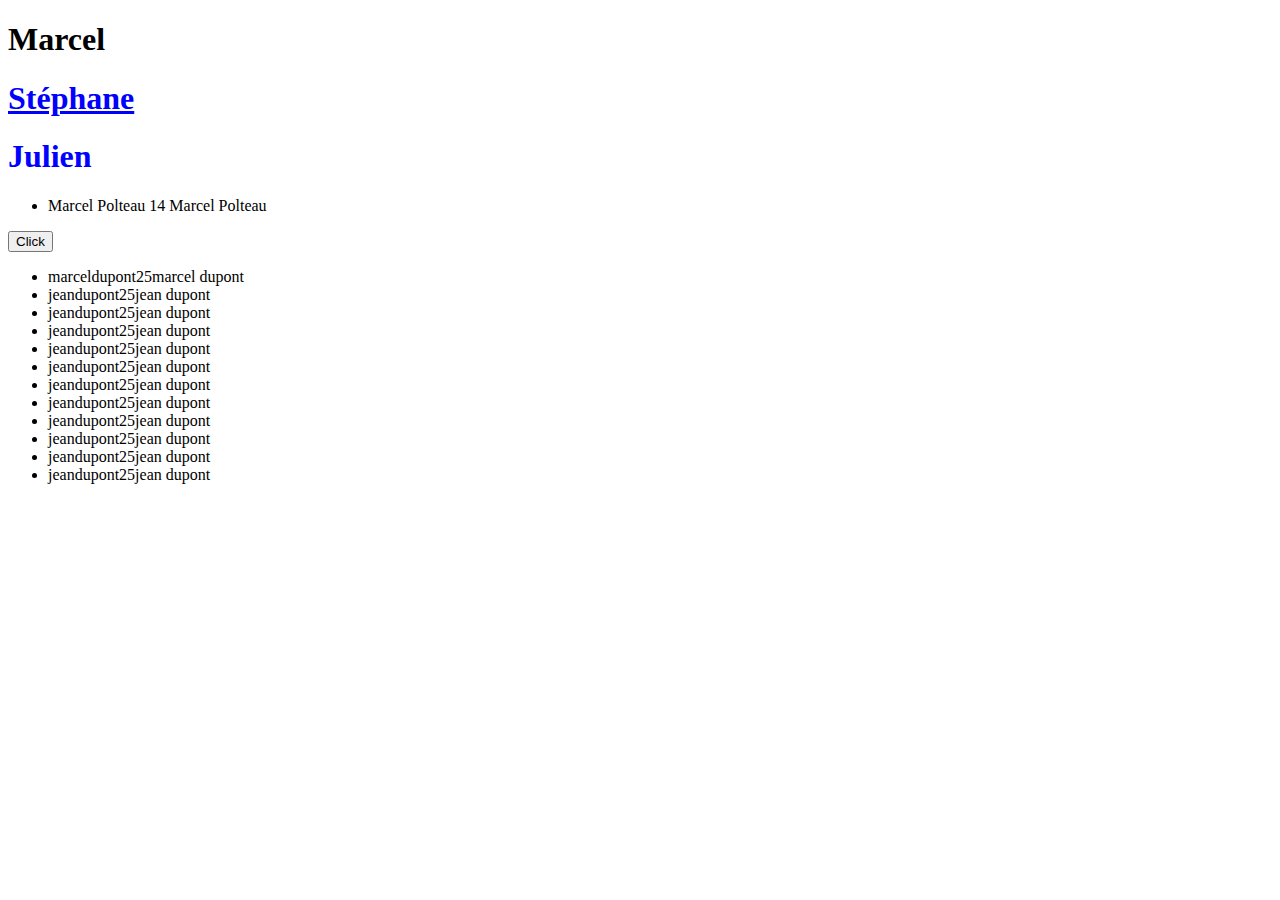
<file: demo/index.html>
<!DOCTYPE html>
<html lang="fr">
  <head>
    <meta charset="UTF-8" />
    <meta name="viewport" content="width=device-width, initial-scale=1.0" />
    <title>Jeu de Mémoire</title>
    <link rel="stylesheet" href="styles.css" />
  </head>
  <body>
    <h1>Marcel</h1>
    <h1 class="marcel title">Stéphane</h1>
    <h1 class="marcel">Julien</h1>
    <ul>
      <li>
        <span>Marcel</span>
        <span>Polteau</span>
        <span>14</span>
        <span>Marcel Polteau</span>
      </li>
    </ul>
    <button id="change-color">Click</button>
    <script src="script.js"></script>
  </body>
</html>
</file>
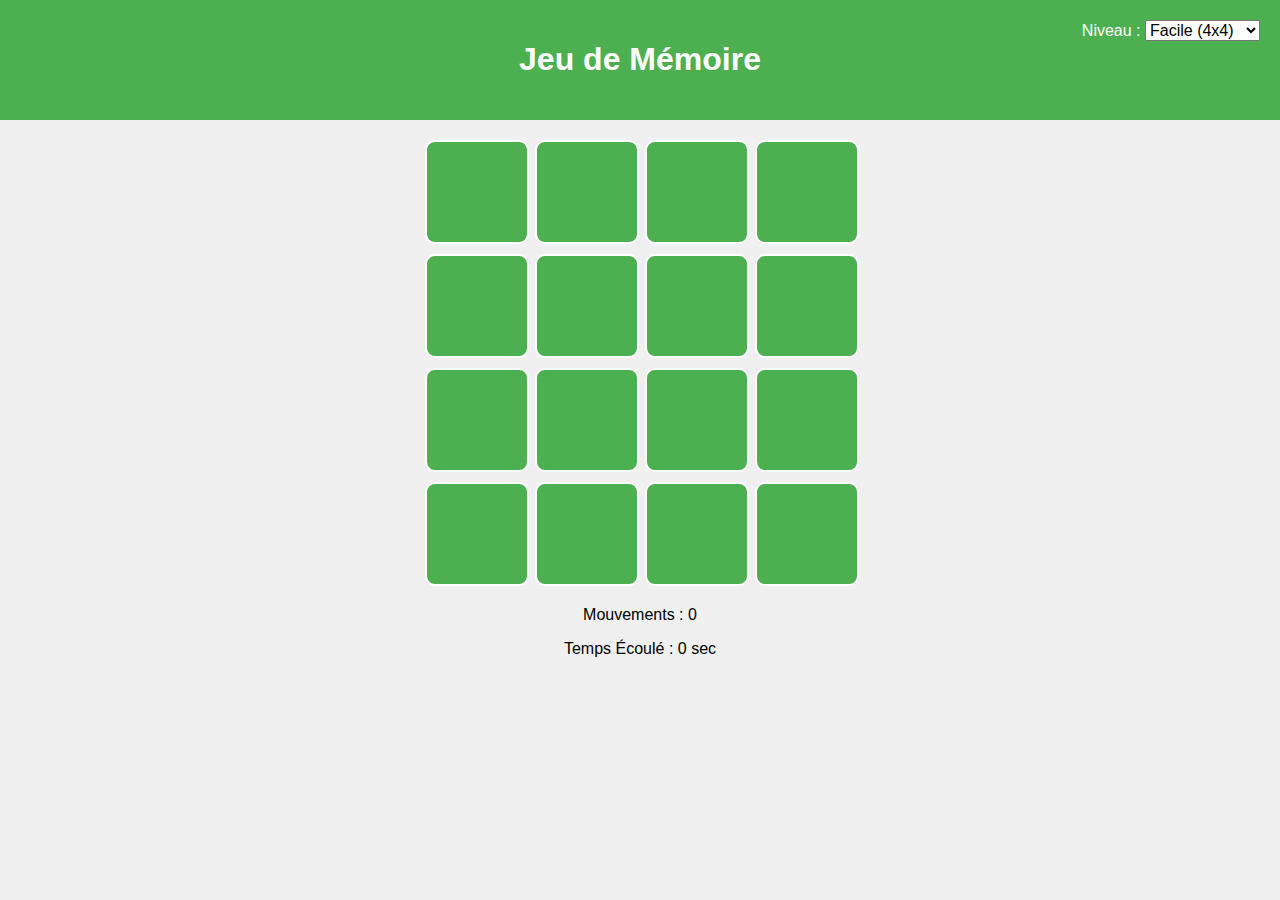
<file: End/index.html>
<!DOCTYPE html>
<html lang="fr">
  <head>
    <meta charset="UTF-8" />
    <meta name="viewport" content="width=device-width, initial-scale=1.0" />
    <title>Jeu de Mémoire</title>
    <link rel="stylesheet" href="styles.css" />
  </head>
  <body>
    <header>
      <h1>Jeu de Mémoire</h1>
      <div id="difficulty-selector">
        <label for="difficulty">Niveau :</label>
        <select id="difficulty">
          <option value="4">Facile (4x4)</option>
          <option value="6">Moyen (6x6)</option>
          <option value="8">Difficile (8x8)</option>
        </select>
      </div>
    </header>

    <main>
      <div id="game-container">
        <!-- Les cartes seront ajoutées ici -->
      </div>
      <div id="game-info">
        <p>Mouvements : <span id="move-counter">0</span></p>
        <p>Temps Écoulé : <span id="timer">0</span> sec</p>
        <p id="victory-message" style="display: none">
          Félicitations ! Vous avez gagné !
        </p>
        <button id="restart-button" style="display: none">Rejouer</button>
      </div>
    </main>

    <script src="script.js"></script>
  </body>
</html>
</file>
<file: demo/styles.css>
h1 {
  font-weight: bold;
}
#marcel {
  font-size: 40px;
}
.subtitle {
  color: red;
}
.marcel {
  color: blue;
}
.title {
  text-decoration: underline;
  &:hover {
    color: red;
    transform: rotate(180deg);
  }
}

.julien {
  color: green;
}
</file>
<file: End/styles.css>
/* styles.css */

/* Style de base */
body {
  font-family: Arial, sans-serif;
  text-align: center;
  background-color: #f0f0f0;
  margin: 0;
  padding: 0;
}

header {
  background-color: #4caf50;
  color: white;
  padding: 20px 0;
  position: relative;
}

#difficulty-selector {
  position: absolute;
  top: 20px;
  right: 20px;
}

#difficulty-selector label,
#difficulty-selector select {
  font-size: 16px;
}

#game-container {
  display: grid;
  grid-template-columns: repeat(4, 100px); /* Par défaut, ajusté via JS */
  grid-gap: 10px;
  justify-content: center;
  margin: 20px auto;
}

.card {
  width: 100px;
  height: 100px;
  background-color: #4caf50; /* Couleur de face cachée */
  border: 2px solid #ffffff;
  border-radius: 10px;
  cursor: pointer;
  display: flex;
  align-items: center;
  justify-content: center;
  font-size: 50px;
  color: transparent; /* Texte caché */
  transition: background-color 0.3s, color 0.3s;
}

.card.flipped {
  background-color: #ffffff; /* Couleur de face révélée */
  color: #000000; /* Texte visible */
}

#game-info {
  margin-top: 20px;
}

#restart-button {
  padding: 10px 20px;
  font-size: 16px;
  cursor: pointer;
  margin-top: 10px;
}

/* Styles supplémentaires pour le message de victoire */
#victory-message {
  font-size: 24px;
  color: #4caf50;
}
</file>
